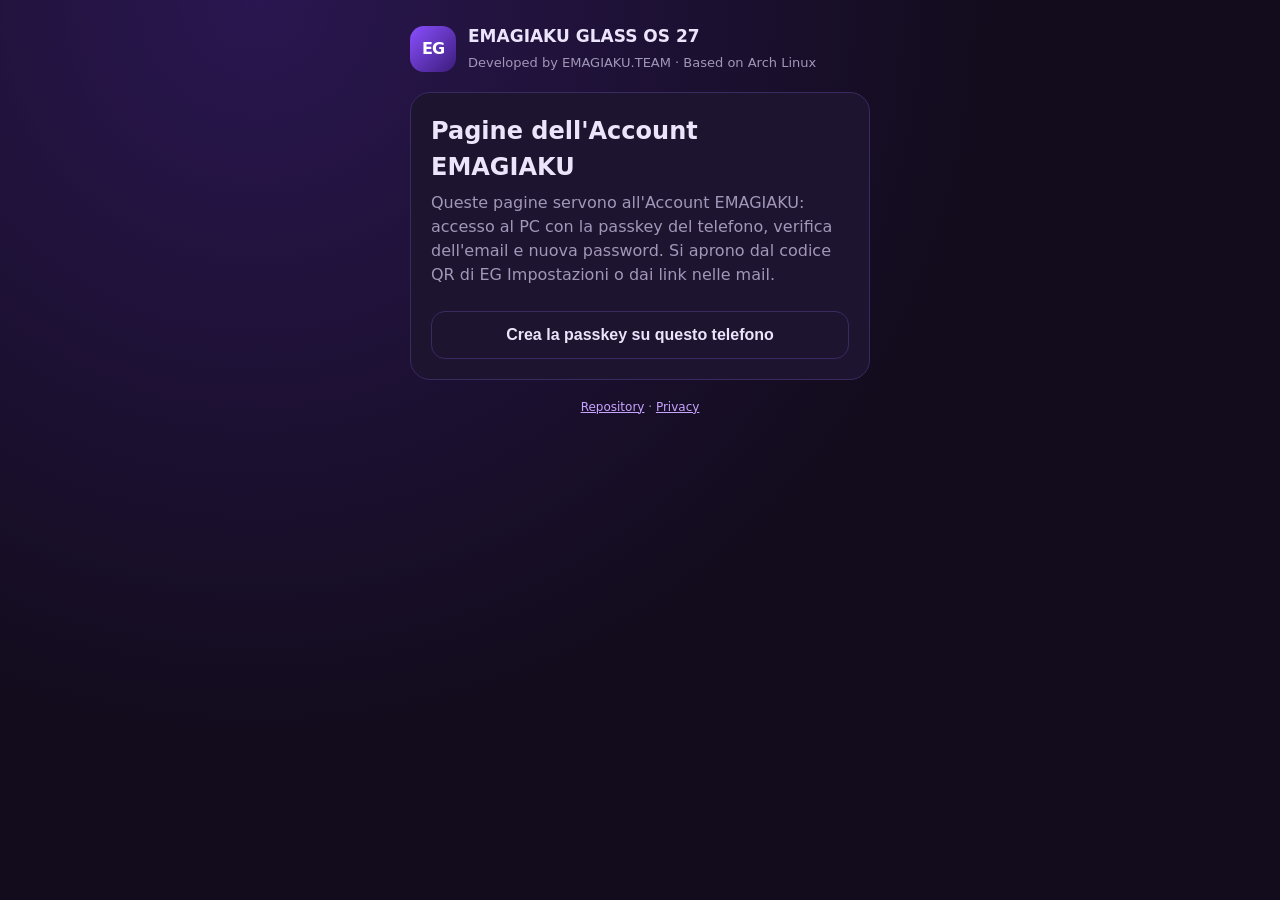
<file: docs/index.html>
<!doctype html>
<html lang="it">
<head>
<meta charset="utf-8">
<meta name="viewport" content="width=device-width, initial-scale=1">
<title>EMAGIAKU GLASS OS</title>
<link rel="stylesheet" href="eg.css">
</head>
<body>
<main>
  <div class="brand"><div class="logo">EG</div><div><b>EMAGIAKU GLASS OS 27</b><span>Developed by EMAGIAKU.TEAM · Based on Arch Linux</span></div></div>
  <section class="card">
    <h1>Pagine dell'Account EMAGIAKU</h1>
    <p>Queste pagine servono all'Account EMAGIAKU: accesso al PC con la passkey del telefono, verifica
       dell'email e nuova password. Si aprono dal codice QR di EG Impostazioni o dai link nelle mail.</p>
    <button class="alt" onclick="location.href='accedi.html'">Crea la passkey su questo telefono</button>
  </section>
  <footer><a href="https://github.com/EMAGIAKU/EMAGIAKU-GLASSOS-27">Repository</a> ·
    <a href="https://github.com/EMAGIAKU/EMAGIAKU-GLASSOS-27/blob/main/PRIVACY.md">Privacy</a></footer>
</main>
</body>
</html>
</file>
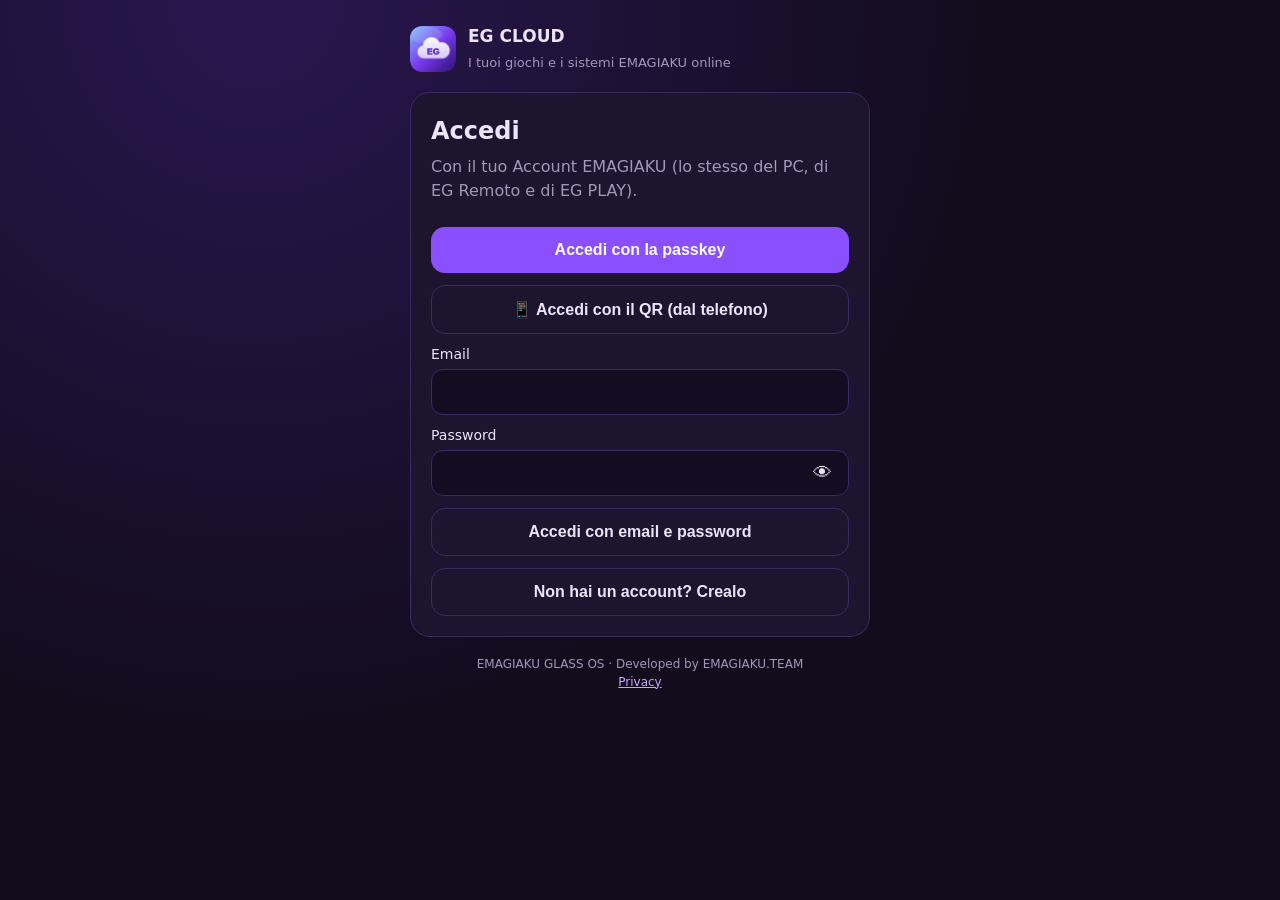
<file: docs/cloud/index.html>
<!doctype html>
<html lang="it">
<head>
<meta charset="utf-8">
<meta name="viewport" content="width=device-width, initial-scale=1, viewport-fit=cover, user-scalable=no">
<meta name="theme-color" content="#120c1c">
<meta name="apple-mobile-web-app-capable" content="yes">
<meta name="mobile-web-app-capable" content="yes">
<meta name="apple-mobile-web-app-status-bar-style" content="black-translucent">
<meta name="apple-mobile-web-app-title" content="EG CLOUD">
<meta name="description" content="EG CLOUD: i tuoi giochi e i sistemi EMAGIAKU online, su telefono, tablet e PC.">
<title>EG CLOUD</title>
<link rel="manifest" href="manifest.webmanifest">
<link rel="icon" href="icon-192.png">
<link rel="apple-touch-icon" href="apple-touch-icon.png">
<link rel="stylesheet" href="../eg.css">
<link rel="stylesheet" href="../phone/phone.css">
<link rel="stylesheet" href="cloud.css"></head>
<body data-app="cloud">
<main id="ui">
  <div class="brand accesso"><img class="appicon" src="icon-192.png" alt=""><div><b>EG CLOUD</b><span>I tuoi giochi e i sistemi EMAGIAKU online</span></div></div>
  <div id="msg" class="msg" hidden></div>

  <section id="login" class="card" hidden>
    <h1>Accedi</h1>
    <p>Con il tuo Account EMAGIAKU (lo stesso del PC, di EG Remoto e di EG PLAY).</p>
    <button id="b_passkey">Accedi con la passkey</button>
    <label for="email">Email</label>
    <input id="email" type="email" autocomplete="username" inputmode="email">
    <label for="pw">Password</label>
    <input id="pw" type="password" autocomplete="current-password">
    <button id="b_login" class="alt">Accedi con email e password</button>
    <button id="b_go_signup" class="alt">Non hai un account? Crealo</button>
  </section>

  <section id="signup" class="card" hidden>
    <h1>Crea l'Account EMAGIAKU</h1>
    <label for="s_name">Nome (facoltativo)</label>
    <input id="s_name" autocomplete="name" maxlength="128">
    <label for="s_email">Email</label>
    <input id="s_email" type="email" autocomplete="username" inputmode="email">
    <label for="s_pw">Password</label>
    <input id="s_pw" type="password" autocomplete="new-password">
    <label for="s_pw2">Ripeti la password</label>
    <input id="s_pw2" type="password" autocomplete="new-password">
    <p class="small">Almeno 8 caratteri, con lettere e numeri.</p>
    <button id="b_signup">Crea account</button>
    <button id="b_go_login" class="alt">Ho gia' un account</button>
  </section>

  <section id="verify" class="card" hidden>
    <h1>Conferma la tua email</h1>
    <p id="v_text">Ti abbiamo mandato un codice di 6 cifre.</p>
    <input id="v_code" inputmode="numeric" autocomplete="one-time-code" maxlength="6">
    <button id="b_verify">Conferma</button>
    <button id="b_verify_again" class="alt">Mandami un altro codice</button>
  </section>

  <section id="mfa" class="card" hidden>
    <h1>Verifica in due passaggi</h1>
    <p>Scrivi il codice dell'app di autenticazione (o un codice di recupero).</p>
    <input id="code" inputmode="numeric" autocomplete="one-time-code">
    <button id="b_mfa">Conferma</button>
    <button id="b_mfa_out" class="alt">Annulla</button>
  </section>

  <!-- ========== interfaccia EG CLOUD (dopo l'accesso) ========== -->
  <section id="home" hidden>
    <header class="cl-top">
      <div class="cl-pill" title="EG CLOUD"><span class="cl-eg">EG</span><span class="cl-tag">CLOUD</span></div>
      <nav class="cl-nav cl-nav-top" aria-label="Sezioni">
        <button data-tab="home" class="sel" aria-label="Home"><svg viewBox="0 0 24 24"><path d="M3 11 12 3l9 8v9a1 1 0 0 1-1 1h-5v-6H9v6H4a1 1 0 0 1-1-1z"/></svg></button>
        <button data-tab="lib" aria-label="Libreria"><svg viewBox="0 0 24 24"><path d="M4 4h3v16H4zM9.5 4h3v16h-3zM15 5.2l2.9-.8 3.6 15.4-2.9.8z"/></svg></button>
        <button data-tab="cerca" aria-label="Cerca"><svg viewBox="0 0 24 24"><path d="M10.5 3a7.5 7.5 0 0 1 5.9 12.1l4.8 4.8-1.4 1.4-4.8-4.8A7.5 7.5 0 1 1 10.5 3zm0 2a5.5 5.5 0 1 0 0 11 5.5 5.5 0 0 0 0-11z"/></svg></button>
      </nav>
      <div class="cl-destra">
        <button id="b_sistemi" class="cl-ico" aria-label="Sistemi online"><svg viewBox="0 0 24 24"><path d="M3 4h18a1 1 0 0 1 1 1v11a1 1 0 0 1-1 1h-7v2h3v2H7v-2h3v-2H3a1 1 0 0 1-1-1V5a1 1 0 0 1 1-1zm1 2v9h16V6z"/></svg><i id="sist_dot"></i></button>
        <button id="b_profilo" class="cl-avatar" aria-label="Profilo">EG</button>
      </div>
    </header>

    <div id="t_home" class="cl-tab">
      <div class="cl-hero"><h1 id="ciao">Ciao!</h1><p id="ciao_sub">I tuoi giochi e i sistemi EMAGIAKU online.</p></div>
      <h2 class="cl-riga">Riprendi a giocare</h2>
      <div id="recenti" class="cl-scorri"></div>
      <h2 class="cl-riga">Sistemi online</h2>
      <div class="cl-sistemi">
        <button class="cl-sis" data-os="glass"><b>EMAGIAKU GLASS OS</b><span>Il desktop EMAGIAKU, ovunque</span></button>
        <button class="cl-sis play" data-os="play"><b>🎮 EG PLAY OS</b><span>La console EMAGIAKU, col controller</span></button>
      </div>
      <h2 class="cl-riga">Account di gioco</h2>
      <div id="negozi" class="cl-chips"></div>
    </div>

    <div id="t_lib" class="cl-tab" hidden>
      <div class="cl-seg"><button data-l="recenti" class="sel">Usati di recente</button><button data-l="tutti">I miei giochi</button></div>
      <div id="lib_filtri" class="cl-chips" hidden></div>
      <div class="cl-barra"><select id="ordine" aria-label="Ordine"><option value="alfa">Ordine alfabetico</option>
        <option value="recenti">Ultima partita</option><option value="negozio">Negozio</option></select><span id="lib_n"></span></div>
      <div id="lib"></div>
    </div>

    <div id="t_cerca" class="cl-tab" hidden>
      <input id="q" type="search" placeholder="Cerca nei tuoi giochi" autocomplete="off" aria-label="Cerca">
      <div id="cerca_ris" class="cl-griglia"></div>
    </div>

    <nav class="cl-nav cl-nav-bassa" aria-label="Sezioni">
      <button data-tab="home" class="sel" aria-label="Home"><svg viewBox="0 0 24 24"><path d="M3 11 12 3l9 8v9a1 1 0 0 1-1 1h-5v-6H9v6H4a1 1 0 0 1-1-1z"/></svg></button>
      <button data-tab="lib" aria-label="Libreria"><svg viewBox="0 0 24 24"><path d="M4 4h3v16H4zM9.5 4h3v16h-3zM15 5.2l2.9-.8 3.6 15.4-2.9.8z"/></svg></button>
      <button data-tab="cerca" aria-label="Cerca"><svg viewBox="0 0 24 24"><path d="M10.5 3a7.5 7.5 0 0 1 5.9 12.1l4.8 4.8-1.4 1.4-4.8-4.8A7.5 7.5 0 1 1 10.5 3zm0 2a5.5 5.5 0 1 0 0 11 5.5 5.5 0 0 0 0-11z"/></svg></button>
    </nav>

    <!-- pannello laterale: profilo e sistemi online -->
    <div id="velo" hidden></div>
    <aside id="pannello" hidden>
      <button id="p_chiudi" class="cl-ico" aria-label="Chiudi">‹</button>
      <div class="cl-prof"><div id="p_avatar" class="cl-avatar grande">EG</div>
        <div><b id="p_nome"></b><span id="p_badge" class="cl-badge" hidden></span></div></div>
      <h3>Sistema online</h3>
      <div id="scegli" class="scegli"><button data-os="glass" class="alt">EMAGIAKU GLASS OS</button><button data-os="play" class="alt">🎮 EG PLAY OS</button></div>
      <div class="status"><div id="dot" class="dot"></div><div><b id="st_title">Controllo...</b><span id="st_text"></span></div></div>
      <div id="ore" class="ore" hidden><div class="ore-t"><b></b> <span></span></div><div class="ore-bar"><i></i></div></div>
      <button id="b_open">Apri EMAGIAKU GLASS OS</button>
      <button id="b_on" class="alt" hidden>Accendi (si apre GitHub)</button>
      <a class="cl-link" href="../play/">Collega account di gioco e piani EG PLAY CLOUD <span>›</span></a>
      <p class="small" id="who"></p>
      <button id="b_out" class="alt">Esci dall'account</button>
    </aside>

    <!-- scheda di un gioco -->
    <div id="gioco" class="cl-gioco" hidden>
      <div class="cl-gioco-box">
        <button id="g_chiudi" class="cl-ico" aria-label="Chiudi">✕</button>
        <div id="g_cop" class="cl-cop grande"></div>
        <div class="cl-gioco-testo"><b id="g_nome"></b><span id="g_info"></span>
          <p class="small" id="g_nota"></p>
          <button id="g_play">Apri EG PLAY OS online</button></div>
      </div>
    </div>
  </section>

  <section id="install" class="card" hidden>
    <h2>Installa EG CLOUD</h2>
    <p id="install_text" class="small"></p>
    <button id="b_install" hidden>Installa</button>
  </section>
  <footer>EMAGIAKU GLASS OS · Developed by EMAGIAKU.TEAM<br>
    <a href="https://github.com/EMAGIAKU/EMAGIAKU-GLASSOS-27/blob/main/PRIVACY.md">Privacy</a></footer>
</main>

<!-- il sistema a tutto schermo -->
<div id="os" hidden>
  <div id="screen"></div>
  <div id="status"></div>
  <div id="turn" hidden>Gira il telefono per vederlo piu' grande <button id="b_turn_ok">Ok</button></div>
  <input id="kbd" autocomplete="off" autocorrect="off" autocapitalize="off" spellcheck="false" aria-label="Tastiera">
  <button id="bubble" aria-label="Menu EG CLOUD">EG</button>
  <div id="menu" hidden>
    <button data-act="kbd">⌨ Tastiera</button>
    <button data-act="start">EG Menu Start</button>
    <button data-act="play" id="m_play" hidden>🎮 Apri EG PLAY</button>
    <button data-act="esc">Esc</button>
    <button data-act="enter">Invio</button>
    <button data-act="full">⛶ Schermo intero</button>
    <button data-act="again">↻ Ricollega</button>
    <button data-act="quit" class="quit">✕ Esci</button>
  </div>
</div>
<script src="../eg.js"></script><script src="cloud-ui.js"></script><script src="../phone/phone.js"></script>
<script type="module" src="../remoto/cloud.js"></script>
</body>
</html>
</file>
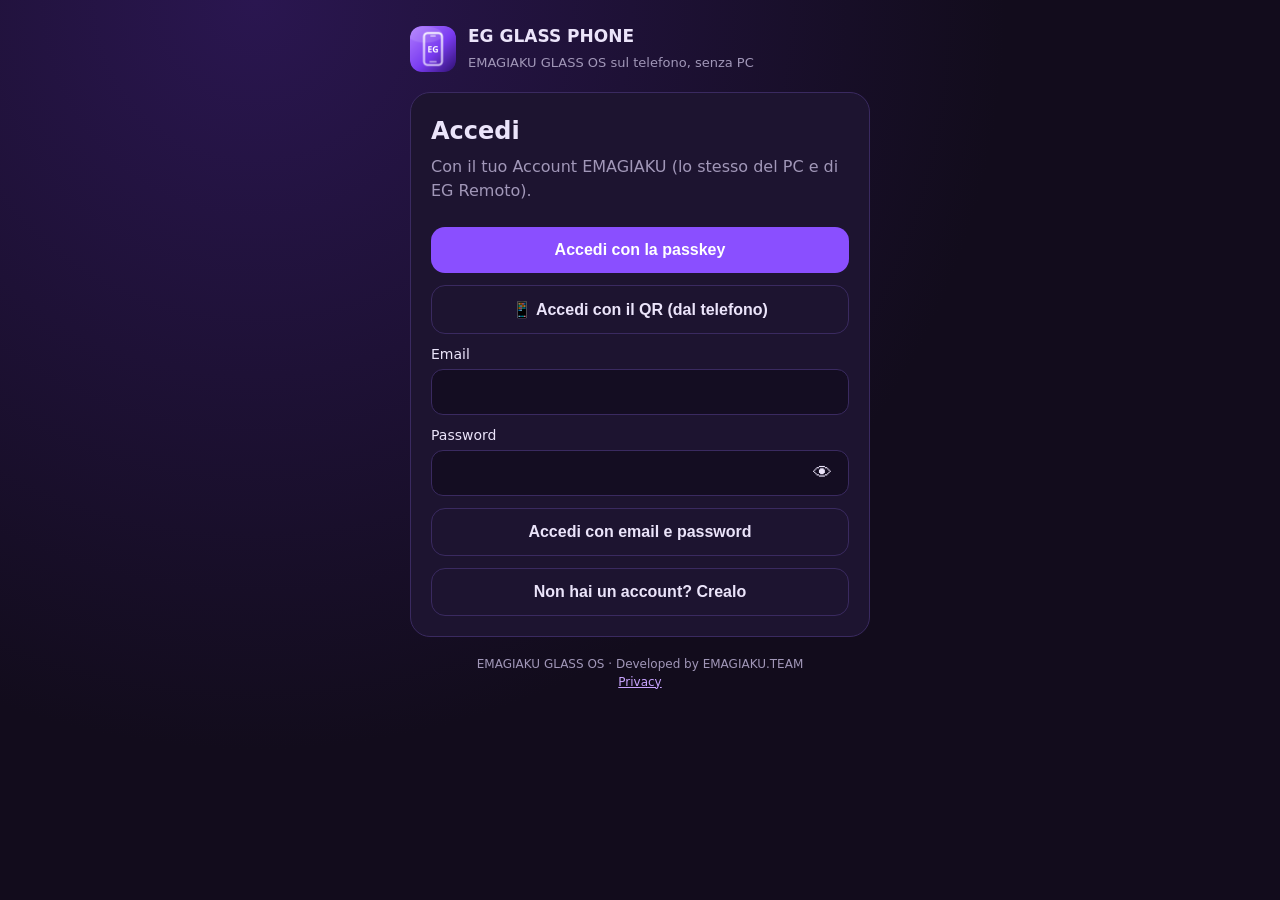
<file: docs/phone/index.html>
<!doctype html>
<html lang="it">
<head>
<meta charset="utf-8">
<meta name="viewport" content="width=device-width, initial-scale=1, viewport-fit=cover, user-scalable=no">
<meta name="theme-color" content="#120c1c">
<meta name="apple-mobile-web-app-capable" content="yes">
<meta name="mobile-web-app-capable" content="yes">
<meta name="apple-mobile-web-app-status-bar-style" content="black-translucent">
<meta name="apple-mobile-web-app-title" content="EG GLASS PHONE">
<meta name="description" content="EMAGIAKU GLASS OS sul telefono, a tutto schermo, senza PC.">
<title>EG GLASS PHONE</title>
<link rel="manifest" href="manifest.webmanifest">
<link rel="icon" href="icon-192.png">
<link rel="apple-touch-icon" href="apple-touch-icon.png">
<link rel="stylesheet" href="../eg.css">
<link rel="stylesheet" href="phone.css"></head>
<body>
<main id="ui">
  <div class="brand"><img class="appicon" src="icon-192.png" alt=""><div><b>EG GLASS PHONE</b><span>EMAGIAKU GLASS OS sul telefono, senza PC</span></div></div>
  <div id="msg" class="msg" hidden></div>

  <section id="login" class="card" hidden>
    <h1>Accedi</h1>
    <p>Con il tuo Account EMAGIAKU (lo stesso del PC e di EG Remoto).</p>
    <button id="b_passkey">Accedi con la passkey</button>
    <label for="email">Email</label>
    <input id="email" type="email" autocomplete="username" inputmode="email">
    <label for="pw">Password</label>
    <input id="pw" type="password" autocomplete="current-password">
    <button id="b_login" class="alt">Accedi con email e password</button>
    <button id="b_go_signup" class="alt">Non hai un account? Crealo</button>
  </section>

  <section id="signup" class="card" hidden>
    <h1>Crea l'Account EMAGIAKU</h1>
    <label for="s_name">Nome (facoltativo)</label>
    <input id="s_name" autocomplete="name" maxlength="128">
    <label for="s_email">Email</label>
    <input id="s_email" type="email" autocomplete="username" inputmode="email">
    <label for="s_pw">Password</label>
    <input id="s_pw" type="password" autocomplete="new-password">
    <label for="s_pw2">Ripeti la password</label>
    <input id="s_pw2" type="password" autocomplete="new-password">
    <p class="small">Almeno 8 caratteri, con lettere e numeri.</p>
    <button id="b_signup">Crea account</button>
    <button id="b_go_login" class="alt">Ho gia' un account</button>
  </section>

  <section id="verify" class="card" hidden>
    <h1>Conferma la tua email</h1>
    <p id="v_text">Ti abbiamo mandato un codice di 6 cifre.</p>
    <input id="v_code" inputmode="numeric" autocomplete="one-time-code" maxlength="6">
    <button id="b_verify">Conferma</button>
    <button id="b_verify_again" class="alt">Mandami un altro codice</button>
  </section>

  <section id="mfa" class="card" hidden>
    <h1>Verifica in due passaggi</h1>
    <p>Scrivi il codice dell'app di autenticazione (o un codice di recupero).</p>
    <input id="code" inputmode="numeric" autocomplete="one-time-code">
    <button id="b_mfa">Conferma</button>
    <button id="b_mfa_out" class="alt">Annulla</button>
  </section>

  <section id="home" class="card" hidden>
    <div class="status"><div id="dot" class="dot"></div><div><b id="st_title">Controllo...</b><span id="st_text"></span></div></div>
    <div id="ore" class="ore" hidden><div class="ore-t"><b></b> <span></span></div><div class="ore-bar"><i></i></div></div>
    <button id="b_open">Apri EMAGIAKU GLASS OS</button>
    <button id="b_on" class="alt" hidden>Accendi (si apre GitHub)</button>
    <p class="small" id="who"></p>
    <button id="b_out" class="alt">Esci dall'account</button>
  </section>

  <section id="install" class="card" hidden>
    <h2>Installa EG GLASS PHONE</h2>
    <p id="install_text" class="small"></p>
    <button id="b_install" hidden>Installa</button>
  </section>
  <footer>EMAGIAKU GLASS OS · Developed by EMAGIAKU.TEAM<br>
    <a href="https://github.com/EMAGIAKU/EMAGIAKU-GLASSOS-27/blob/main/PRIVACY.md">Privacy</a></footer>
</main>

<!-- il sistema a tutto schermo -->
<div id="os" hidden>
  <div id="screen"></div>
  <div id="status"></div>
  <div id="turn" hidden>Gira il telefono per vederlo piu' grande <button id="b_turn_ok">Ok</button></div>
  <input id="kbd" autocomplete="off" autocorrect="off" autocapitalize="off" spellcheck="false" aria-label="Tastiera">
  <button id="bubble" aria-label="Menu EG GLASS PHONE">EG</button>
  <div id="menu" hidden>
    <button data-act="kbd">⌨ Tastiera</button>
    <button data-act="start">EG Menu Start</button>
    <button data-act="play" id="m_play" hidden>🎮 Apri EG PLAY</button>
    <button data-act="esc">Esc</button>
    <button data-act="enter">Invio</button>
    <button data-act="full">⛶ Schermo intero</button>
    <button data-act="again">↻ Ricollega</button>
    <button data-act="quit" class="quit">✕ Esci</button>
  </div>
</div>
<script src="../eg.js"></script><script src="phone.js"></script>
<script type="module" src="../remoto/cloud.js"></script>
</body>
</html>
</file>
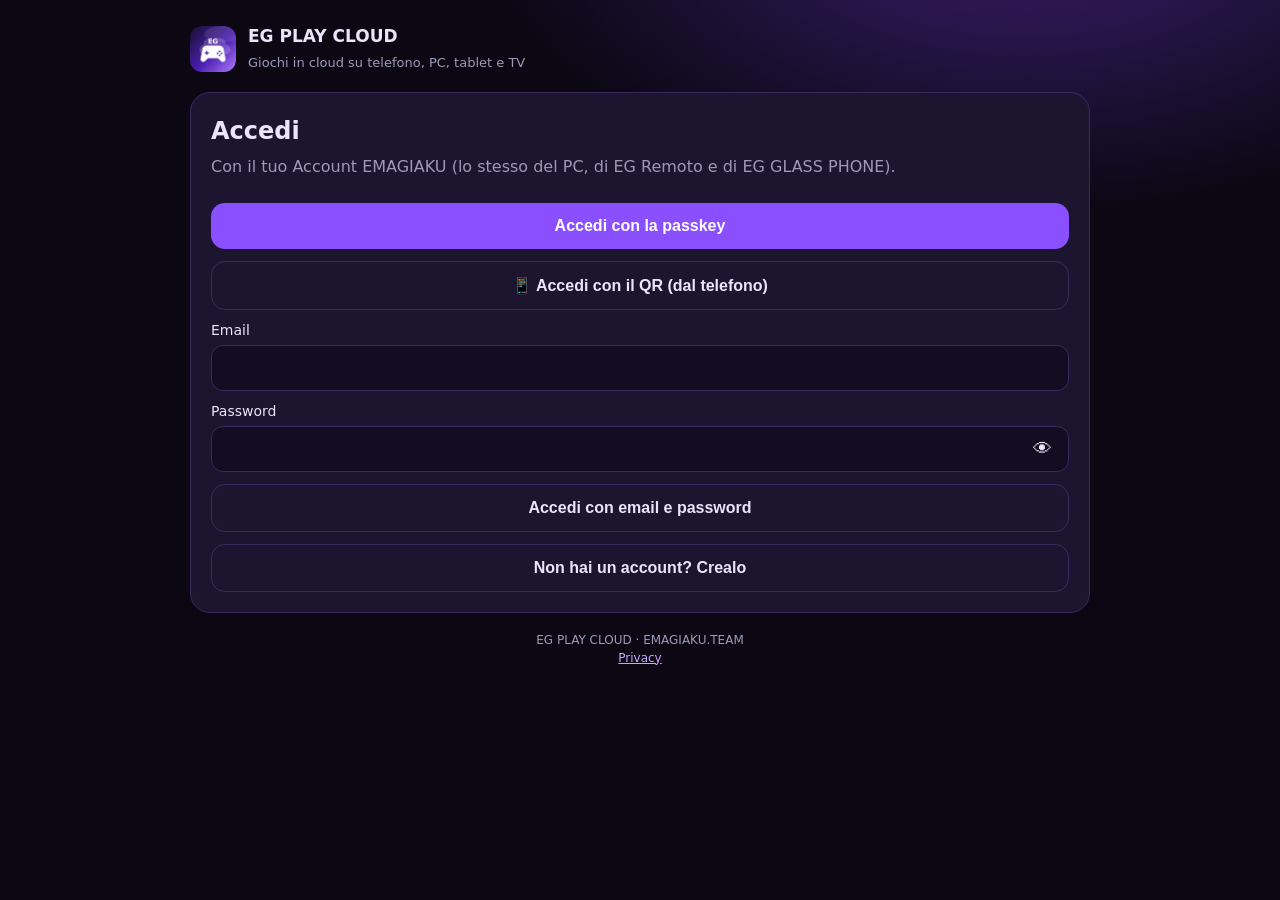
<file: docs/play/index.html>
<!doctype html>
<html lang="it">
<head>
<meta charset="utf-8">
<meta name="viewport" content="width=device-width, initial-scale=1, viewport-fit=cover">
<meta name="theme-color" content="#0b0814">
<meta name="apple-mobile-web-app-capable" content="yes">
<meta name="mobile-web-app-capable" content="yes">
<meta name="apple-mobile-web-app-status-bar-style" content="black-translucent">
<meta name="apple-mobile-web-app-title" content="EG PLAY CLOUD">
<meta name="description" content="EG PLAY CLOUD: giochi in cloud su telefono, PC, tablet e TV, con l'Account EMAGIAKU.">
<title>EG PLAY CLOUD</title>
<link rel="manifest" href="manifest.webmanifest">
<link rel="icon" href="icon-192.png">
<link rel="apple-touch-icon" href="apple-touch-icon.png">
<link rel="stylesheet" href="../eg.css">
<link rel="stylesheet" href="play.css">
</head>
<body>
<main id="ui">
  <div class="brand"><img class="appicon" src="icon-192.png" alt=""><div><b>EG PLAY CLOUD</b><span>Giochi in cloud su telefono, PC, tablet e TV</span></div></div>
  <div id="msg" class="msg" hidden></div>

  <section id="login" class="card" hidden>
    <h1>Accedi</h1>
    <p>Con il tuo Account EMAGIAKU (lo stesso del PC, di EG Remoto e di EG GLASS PHONE).</p>
    <button id="b_passkey">Accedi con la passkey</button>
    <label for="email">Email</label>
    <input id="email" type="email" autocomplete="username" inputmode="email">
    <label for="pw">Password</label>
    <input id="pw" type="password" autocomplete="current-password">
    <button id="b_login" class="alt">Accedi con email e password</button>
    <button id="b_go_signup" class="alt">Non hai un account? Crealo</button>
  </section>

  <section id="signup" class="card" hidden>
    <h1>Crea l'Account EMAGIAKU</h1>
    <label for="s_name">Nome (facoltativo)</label>
    <input id="s_name" autocomplete="name" maxlength="128">
    <label for="s_email">Email</label>
    <input id="s_email" type="email" autocomplete="username" inputmode="email">
    <label for="s_pw">Password</label>
    <input id="s_pw" type="password" autocomplete="new-password">
    <label for="s_pw2">Ripeti la password</label>
    <input id="s_pw2" type="password" autocomplete="new-password">
    <p class="small">Almeno 8 caratteri, con lettere e numeri.</p>
    <button id="b_signup">Crea account</button>
    <button id="b_go_login" class="alt">Ho gia' un account</button>
  </section>

  <section id="verify" class="card" hidden>
    <h1>Conferma la tua email</h1>
    <p id="v_text">Ti abbiamo mandato un codice di 6 cifre.</p>
    <input id="v_code" inputmode="numeric" autocomplete="one-time-code" maxlength="6">
    <button id="b_verify">Conferma</button>
    <button id="b_verify_again" class="alt">Mandami un altro codice</button>
  </section>

  <section id="mfa" class="card" hidden>
    <h1>Verifica in due passaggi</h1>
    <p>Scrivi il codice dell'app di autenticazione (o un codice di recupero).</p>
    <input id="code" inputmode="numeric" autocomplete="one-time-code">
    <button id="b_mfa">Conferma</button>
    <button id="b_mfa_out" class="alt">Annulla</button>
  </section>

  <section id="home" hidden>
    <div class="card apertura">
      <span class="p-stato presto">In arrivo</span>
      <h1>Servizi in arrivo</h1>
      <p>Con EG PLAY CLOUD giochi senza scaricare niente, anche senza un PC potente. Nessun piano è ancora attivo:
        scegli quello che vuoi e mettiti in lista d'attesa. <b>Non paghi niente adesso</b>: ti avvisiamo noi quando apre.</p>
    </div>

    <div class="card">
      <h2>I tuoi account di gioco</h2>
      <p class="small">Collegali una volta sola: restano nel tuo Account EMAGIAKU. Su EG PLAY OS e su ogni PC dove entri con
        l'Account EMAGIAKU li trovi già, con i programmi giusti pronti da aprire. EMAGIAKU non vede e non salva le tue password.</p>
      <div id="account_giochi"></div>
    </div>

    <div id="offerta" class="card offerta" hidden>
      <h2>Hai EG GLASS OS PRO</h2>
      <p>Hai <b>2 mesi di EG PLAY CLOUD PRO inclusi</b>. In quei 2 mesi puoi passare a <b>ULTRA a 2,50 € al mese</b> invece di 9,99 €.
        Finiti i 2 mesi: ULTRA a 9,99 € al mese, oppure torni a FREE finché non ti abboni a un piano.</p>
      <p class="small">Partono all'apertura dei server EG PLAY.</p>
    </div>

    <div id="piani" class="piani"></div>
    <p class="small nota-catalogo">Nel PC cloud entri con i tuoi account e giochi i giochi che possiedi o il tuo abbonamento (es. EA Play). EMAGIAKU non vede le tue password.</p>

    <div class="card">
      <h2>EG PLAY OS online</h2>
      <p class="small">L'interfaccia di <b>EG PLAY OS</b> sul telefono, a tutto schermo, senza console e senza PC: Media,
        Libreria, EG Store, EG Hub e i tuoi account di gioco. Usa il sistema online EMAGIAKU con il tuo Account.</p>
      <a class="bottone" href="../phone/?os=play">Apri EG PLAY OS</a>
    </div>

    <div class="card">
      <h2>Vuoi giocare già adesso?</h2>
      <p class="small">Con <b>EG Remoto</b> giochi dal telefono con i giochi del tuo PC EMAGIAKU di casa (pulsante 🎮 Gioca),
        col controller o con i comandi sullo schermo. È gratis e senza limiti di tempo.</p>
      <a class="bottone" href="../remoto/">Apri EG Remoto</a>
    </div>

    <div class="card">
      <p class="small" id="who"></p>
      <button id="b_out" class="alt">Esci dall'account</button>
    </div>
  </section>

  <section id="install" class="card" hidden>
    <h2>Installa EG PLAY CLOUD</h2>
    <p id="install_text" class="small"></p>
    <button id="b_install" hidden>Installa</button>
  </section>
  <footer>EG PLAY CLOUD · EMAGIAKU.TEAM<br>
    <a href="https://github.com/EMAGIAKU/EMAGIAKU-GLASSOS-27/blob/main/PRIVACY.md">Privacy</a></footer>
</main>
<script src="../eg.js"></script>
<script src="play.js"></script>
</body>
</html>
</file>
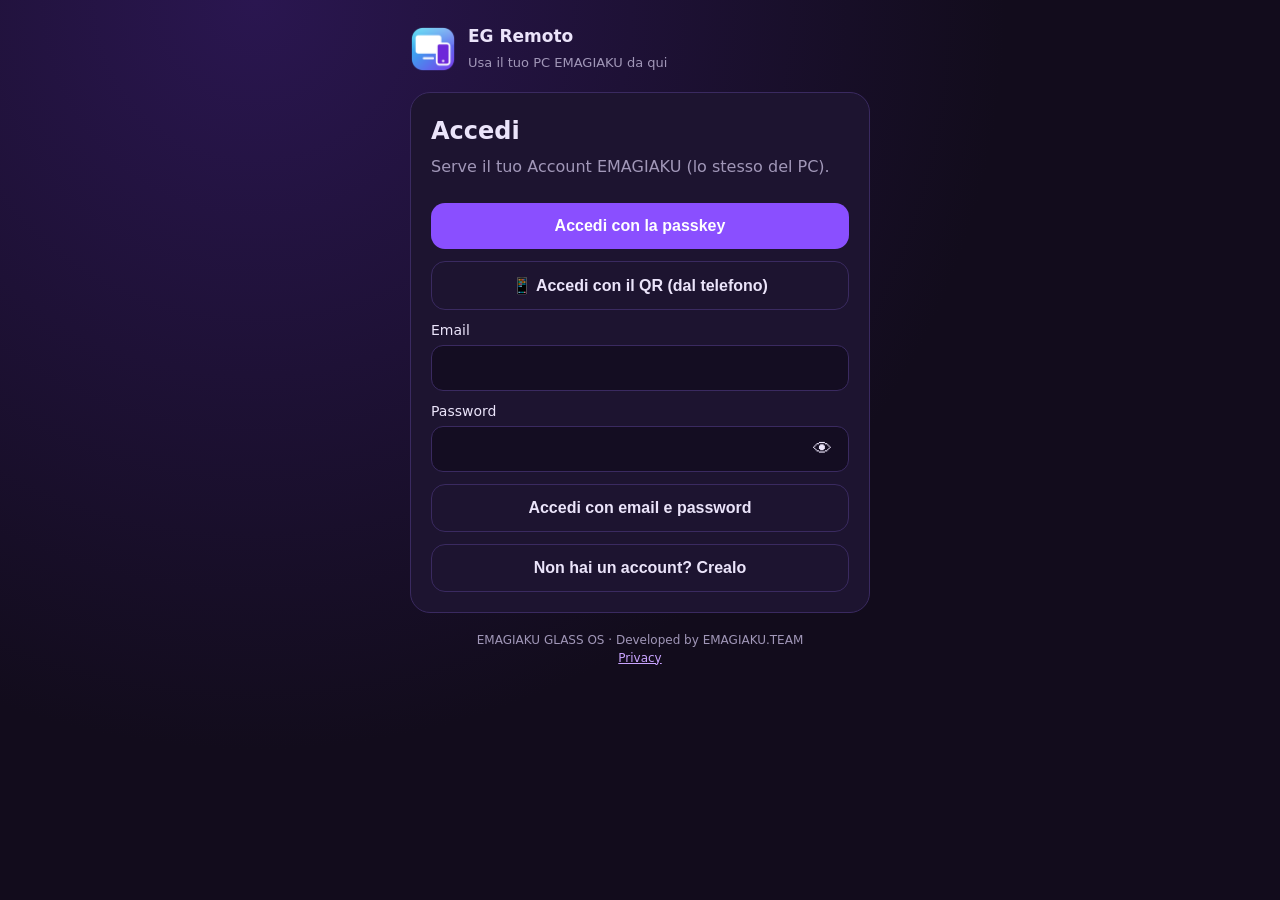
<file: docs/remoto/index.html>
<!doctype html>
<html lang="it">
<head>
<meta charset="utf-8">
<meta name="viewport" content="width=device-width, initial-scale=1, viewport-fit=cover, user-scalable=no">
<meta name="theme-color" content="#120c1c">
<meta name="apple-mobile-web-app-capable" content="yes">
<meta name="apple-mobile-web-app-status-bar-style" content="black-translucent">
<meta name="apple-mobile-web-app-title" content="EG Remoto">
<meta name="robots" content="noindex">
<title>EG Remoto</title>
<link rel="manifest" href="manifest.webmanifest">
<link rel="icon" href="icon-192.png">
<link rel="apple-touch-icon" href="icon-192.png">
<link rel="stylesheet" href="../eg.css">
<link rel="stylesheet" href="remoto.css">
<link rel="stylesheet" href="egplay.css">
</head>
<body>
<main id="ui">
  <div class="brand"><img class="appicon" src="icon-192.png" alt=""><div><b>EG Remoto</b><span>Usa il tuo PC EMAGIAKU da qui</span></div></div>
  <div id="msg" class="msg" hidden></div>

  <!-- accesso -->
  <section id="login" class="card" hidden>
    <h1>Accedi</h1>
    <p>Serve il tuo Account EMAGIAKU (lo stesso del PC).</p>
    <button id="b_passkey">Accedi con la passkey</button>
    <label for="email">Email</label>
    <input id="email" type="email" autocomplete="username" inputmode="email">
    <label for="pw">Password</label>
    <input id="pw" type="password" autocomplete="current-password">
    <button id="b_login" class="alt">Accedi con email e password</button>
    <button id="b_go_signup" class="alt">Non hai un account? Crealo</button>
  </section>

  <section id="signup" class="card" hidden>
    <h1>Crea l'Account EMAGIAKU</h1>
    <p>Lo stesso account funziona sul PC (EG Impostazioni &gt; Account) e qui.</p>
    <label for="s_name">Nome (facoltativo)</label>
    <input id="s_name" autocomplete="name" maxlength="128">
    <label for="s_email">Email</label>
    <input id="s_email" type="email" autocomplete="username" inputmode="email">
    <label for="s_pw">Password</label>
    <input id="s_pw" type="password" autocomplete="new-password">
    <label for="s_pw2">Ripeti la password</label>
    <input id="s_pw2" type="password" autocomplete="new-password">
    <p class="small">Almeno 8 caratteri, con lettere e numeri. Non usare una password che usi altrove.</p>
    <button id="b_signup">Crea account</button>
    <button id="b_go_login" class="alt">Ho gia' un account</button>
  </section>

  <section id="verify" class="card" hidden>
    <h1>Conferma la tua email</h1>
    <p id="v_text">Ti abbiamo mandato un codice di 6 cifre.</p>
    <input id="v_code" inputmode="numeric" autocomplete="one-time-code" maxlength="6">
    <button id="b_verify">Conferma</button>
    <button id="b_verify_again" class="alt">Mandami un altro codice</button>
    <button id="b_verify_later" class="alt">Lo faccio dopo</button>
  </section>

  <section id="mfa" class="card" hidden>
    <h1>Verifica in due passaggi</h1>
    <p>Scrivi il codice dell'app di autenticazione (o un codice di recupero).</p>
    <input id="code" inputmode="numeric" autocomplete="one-time-code">
    <button id="b_mfa">Conferma</button>
    <button id="b_mfa_out" class="alt">Annulla</button>
  </section>

  <!-- i miei PC -->
  <section id="devices" class="card" hidden>
    <h1>I tuoi PC</h1>
    <p id="who" class="small"></p>
    <div id="list"></div>
    <button id="b_reload" class="alt">Aggiorna l'elenco</button>
    <button id="b_out" class="alt">Esci dall'account</button>
    <p class="small">Il PC non c'e'? Sul PC apri EG Impostazioni &gt; Accesso remoto e attiva "Permetti l'accesso remoto".</p>
  </section>

  <section id="install" class="card" hidden>
    <h2>Installa l'app</h2>
    <p id="install_text" class="small"></p>
    <button id="b_install" hidden>Installa EG Remoto</button>
  </section>
  <footer>EMAGIAKU GLASS OS · Developed by EMAGIAKU.TEAM<br>
    <a href="https://github.com/EMAGIAKU/EMAGIAKU-GLASSOS-27/blob/main/PRIVACY.md">Privacy</a></footer>
</main>

<!-- schermo del PC -->
<div id="viewer" hidden>
  <video id="video" autoplay playsinline muted></video>
  <div id="screen" hidden></div>
  <div id="status">Collegamento al PC...</div>
  <input id="kbd" autocomplete="off" autocorrect="off" autocapitalize="off" spellcheck="false" aria-label="Tastiera">
  <div id="bar">
    <button data-act="kbd" title="Tastiera">⌨</button>
    <button data-act="right" title="Prossimo tocco = tasto destro">🖱 Dx</button>
    <button data-act="esc">Esc</button>
    <button data-act="win" title="Menu Start">EG</button>
    <button data-act="full" title="Schermo intero">⛶</button>
    <button data-act="quit" class="quit" title="Scollega">✕</button>
  </div>
</div>
<script src="../eg.js"></script>
<script src="egplay.js"></script>
<script src="remoto.js"></script>
<script type="module" src="cloud.js"></script>
</body>
</html>
</file>
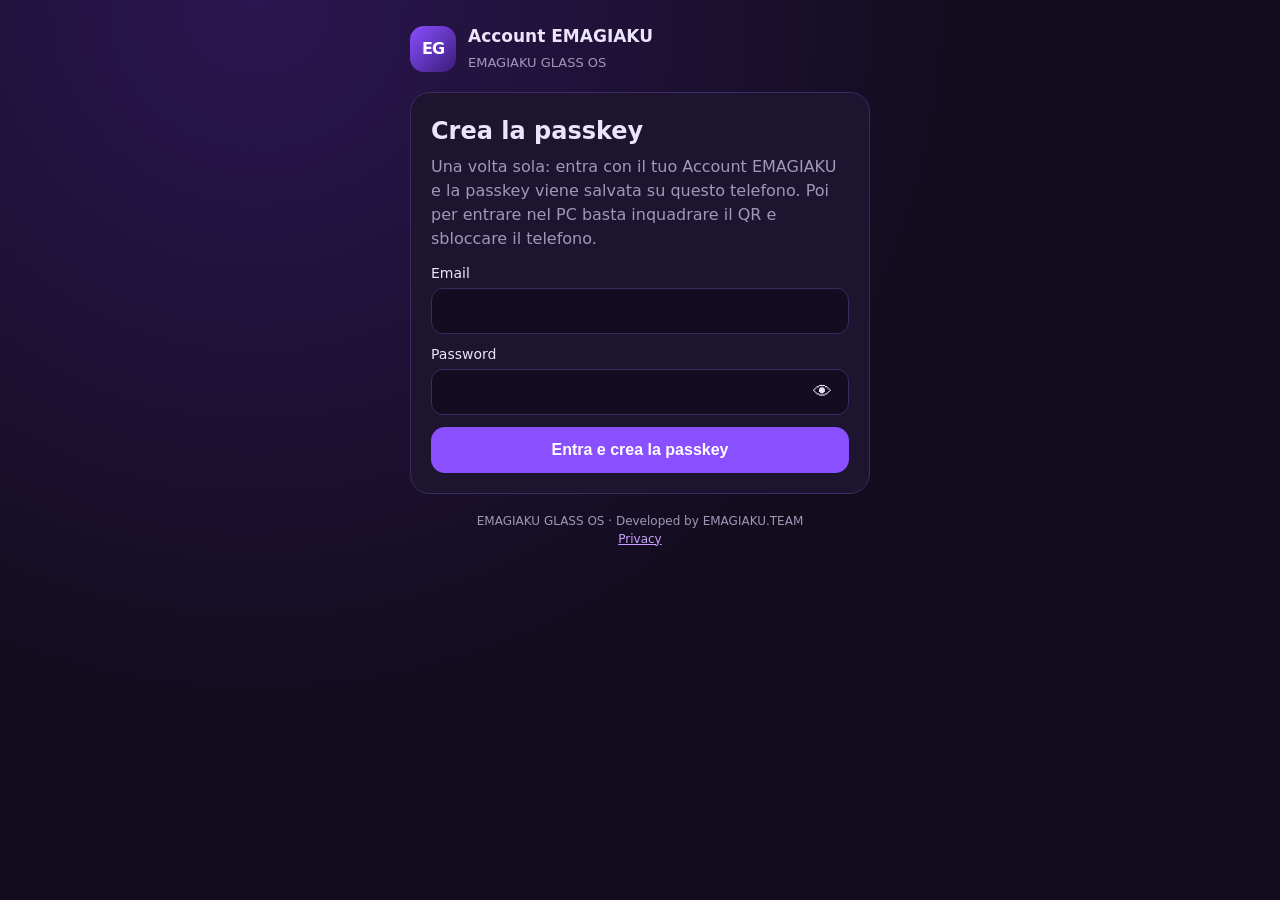
<file: docs/accedi.html>
<!doctype html>
<html lang="it">
<head>
<meta charset="utf-8">
<meta name="viewport" content="width=device-width, initial-scale=1">
<meta name="robots" content="noindex">
<title>Accedi con il telefono - EMAGIAKU</title>
<link rel="stylesheet" href="eg.css">
</head>
<body>
<main>
  <div class="brand"><div class="logo">EG</div><div><b>Account EMAGIAKU</b><span>EMAGIAKU GLASS OS</span></div></div>
  <div id="msg" class="msg" hidden></div>

  <!-- accesso al PC (aperto dal QR di EG Impostazioni) -->
  <section id="login" class="card" hidden>
    <div class="big">🔐</div>
    <h1>Accedi con il telefono</h1>
    <p>Sblocca la passkey EMAGIAKU di questo telefono (impronta, volto o PIN): il PC, la console o l'app che mostra il QR entra da solo.</p>
    <button id="b_login">Accedi con la passkey</button>
    <button id="b_first" class="alt">Prima volta? Crea la passkey</button>
  </section>

  <!-- creazione della passkey -->
  <section id="setup" class="card" hidden>
    <h1>Crea la passkey</h1>
    <p>Una volta sola: entra con il tuo Account EMAGIAKU e la passkey viene salvata su questo telefono.
       Poi per entrare nel PC basta inquadrare il QR e sbloccare il telefono.</p>
    <label for="email">Email</label>
    <input id="email" type="email" autocomplete="username" inputmode="email">
    <label for="pw">Password</label>
    <input id="pw" type="password" autocomplete="current-password">
    <div id="mfa" hidden>
      <label for="code">Codice della verifica in due passaggi (app) o codice di recupero</label>
      <input id="code" inputmode="numeric" autocomplete="one-time-code">
    </div>
    <button id="b_setup">Entra e crea la passkey</button>
    <button id="b_back" class="alt" hidden>Indietro</button>
  </section>

  <section id="done" class="card" hidden>
    <div class="big">✅</div>
    <h1 id="done_t">Fatto!</h1>
    <p id="done_p">Guarda l'altro schermo: sta entrando nel tuo account.</p>
  </section>

  <section id="nossl" class="card" hidden>
    <h1>Passkey non disponibili</h1>
    <p>Questo browser non supporta le passkey. Aggiorna il telefono o apri la pagina con Chrome o Safari.</p>
  </section>

  <footer>EMAGIAKU GLASS OS · Developed by EMAGIAKU.TEAM<br>
    <a href="https://github.com/EMAGIAKU/EMAGIAKU-GLASSOS-27/blob/main/PRIVACY.md">Privacy</a></footer>
</main>
<script src="eg.js"></script>
<script>
"use strict";
const h = EG.hash();
const ROW = (h.get("r") || "").replace(/[^a-f0-9]/g, "");
const KEY = (h.get("k") || "").replace(/[^A-Za-z0-9_-]/g, "");
const forPC = ROW.length === 32 && KEY.length >= 43;
let needMfa = false;

function view(which) {
  ["login", "setup", "done", "nossl"].forEach((s) => EG.show(s, s === which));
  EG.show("b_back", which === "setup" && forPC);
}

async function loginPC(btn) {
  EG.msg("");
  EG.busy(btn, true, "Sblocca il telefono...");
  try {
    const token = await EG.passkeyToken();
    if (forPC) {
      await EG.sendToPC(ROW, KEY, token);
      view("done");
    } else {
      // pagina aperta senza QR: la passkey funziona, ma non c'e' un PC che aspetta
      view("done");
      EG.$("done_t").textContent = "La passkey funziona!";
      EG.$("done_p").textContent = "Per entrare nel PC apri EG Impostazioni > Account > Accedi con il telefono e inquadra il QR.";
    }
  } catch (e) {
    EG.msg(EG.niceError(e), "bad");
    if (e && e.name === "NotAllowedError") EG.show("b_first", true);
  } finally {
    EG.busy(btn, false);
  }
}

async function setup(btn) {
  EG.msg("");
  const email = EG.$("email").value.trim(), pw = EG.$("pw").value;
  EG.busy(btn, true);
  try {
    if (!needMfa) {
      await EG.logoutLocal();
      try {
        await EG.call("POST", "/account/sessions/email", { email, password: pw });
        await EG.call("GET", "/account");
      } catch (e) {
        if (e.type !== "user_more_factors_required") throw e;
        needMfa = true;
        EG.show("mfa", true);
        EG.$("code").focus();
        EG.msg("Scrivi il codice dell'app di autenticazione.", "");
        return;
      }
    } else {
      const code = EG.$("code").value.replace(/\s/g, "");
      const factor = /^\d{6}$/.test(code) ? "totp" : "recoveryCode";
      const ch = await EG.call("POST", "/account/mfa/challenge", { factor });
      await EG.call("PUT", "/account/mfa/challenge", { challengeId: ch.$id, otp: code });
    }
    EG.busy(btn, true, "Conferma sul telefono...");
    await EG.createPasskey("Telefono " + new Date().toLocaleDateString("it-IT"));
    await EG.logoutLocal();         // sul telefono non resta nessuna sessione aperta
    EG.$("pw").value = "";
    if (forPC) {
      view("login");
      EG.msg("Passkey creata ✔ Ora premi \"Accedi con la passkey\".", "ok");
    } else {
      view("done");
      EG.$("done_t").textContent = "Passkey creata!";
      EG.$("done_p").textContent = "Da ora per entrare nel PC: EG Impostazioni > Account > Accedi con il telefono, inquadra il QR e sblocca il telefono.";
    }
  } catch (e) {
    EG.msg(EG.niceError(e), "bad");
  } finally {
    EG.busy(btn, false);
  }
}

EG.$("b_login").onclick = (ev) => loginPC(ev.target);
EG.$("b_first").onclick = () => { view("setup"); EG.$("email").focus(); };
EG.$("b_back").onclick = () => view("login");
EG.$("b_setup").onclick = (ev) => setup(ev.target);
EG.$("code").addEventListener("keydown", (ev) => { if (ev.key === "Enter") setup(EG.$("b_setup")); });

if (!EG.supportsPasskey()) view("nossl");
else if (forPC) view("login");
else view("setup");
</script>
</body>
</html>
</file>
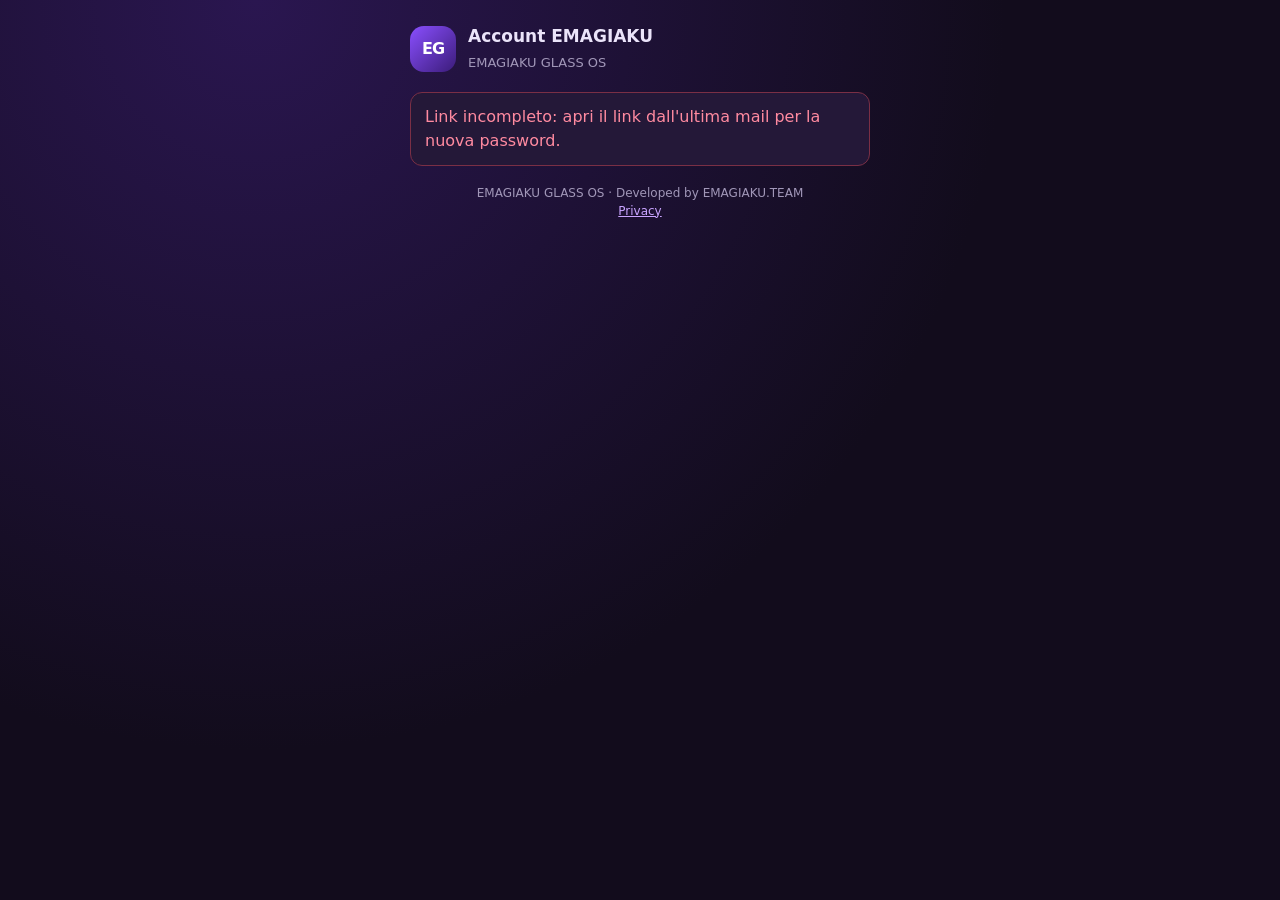
<file: docs/password.html>
<!doctype html>
<html lang="it">
<head>
<meta charset="utf-8">
<meta name="viewport" content="width=device-width, initial-scale=1">
<meta name="robots" content="noindex">
<title>Nuova password - EMAGIAKU</title>
<link rel="stylesheet" href="eg.css">
</head>
<body>
<main>
  <div class="brand"><div class="logo">EG</div><div><b>Account EMAGIAKU</b><span>EMAGIAKU GLASS OS</span></div></div>
  <div id="msg" class="msg" hidden></div>
  <section class="card" id="form">
    <h1>Scegli la nuova password</h1>
    <p>Almeno 8 caratteri, con lettere e numeri. Non usare password facili o gia' usate altrove.</p>
    <label for="pw1">Nuova password</label>
    <input id="pw1" type="password" autocomplete="new-password">
    <label for="pw2">Ripeti la nuova password</label>
    <input id="pw2" type="password" autocomplete="new-password">
    <button id="b_ok">Salva la nuova password</button>
  </section>
  <section class="card" id="done" hidden>
    <div class="big">✅</div>
    <h1>Password cambiata!</h1>
    <p>Ora accedi su EMAGIAKU GLASS OS con la nuova password. Sugli altri PC l'account si e' chiuso.</p>
  </section>
  <footer>EMAGIAKU GLASS OS · Developed by EMAGIAKU.TEAM<br>
    <a href="https://github.com/EMAGIAKU/EMAGIAKU-GLASSOS-27/blob/main/PRIVACY.md">Privacy</a></footer>
</main>
<script src="eg.js"></script>
<script>
"use strict";
const p = EG.params();
const userId = p.get("userId") || "", secret = p.get("secret") || "";
const COMMON = ["12345678", "123456789", "password", "password1", "password123", "qwerty123", "11111111",
                "abcd1234", "iloveyou", "ciao1234", "passw0rd", "1q2w3e4r", "amore123"];
if (!userId || !secret) {
  EG.show("form", false);
  EG.msg("Link incompleto: apri il link dall'ultima mail per la nuova password.", "bad");
}
EG.$("b_ok").onclick = async (ev) => {
  const a = EG.$("pw1").value, b = EG.$("pw2").value;
  if (a !== b) return EG.msg("Le due password non sono uguali.", "bad");
  if (a.length < 8 || !/[A-Za-z]/.test(a) || !/\d/.test(a)) return EG.msg("Almeno 8 caratteri, con lettere e numeri.", "bad");
  if (COMMON.includes(a.toLowerCase()) || new Set(a).size <= 3) return EG.msg("Password troppo facile: scegline un'altra.", "bad");
  EG.busy(ev.target, true);
  try {
    await EG.call("PUT", "/account/recovery", { userId, secret, password: a });
    EG.msg("");
    EG.show("form", false);
    EG.show("done", true);
    history.replaceState(null, "", location.pathname);
  } catch (e) {
    EG.msg(EG.niceError(e), "bad");
  } finally {
    EG.busy(ev.target, false);
  }
};
</script>
</body>
</html>
</file>
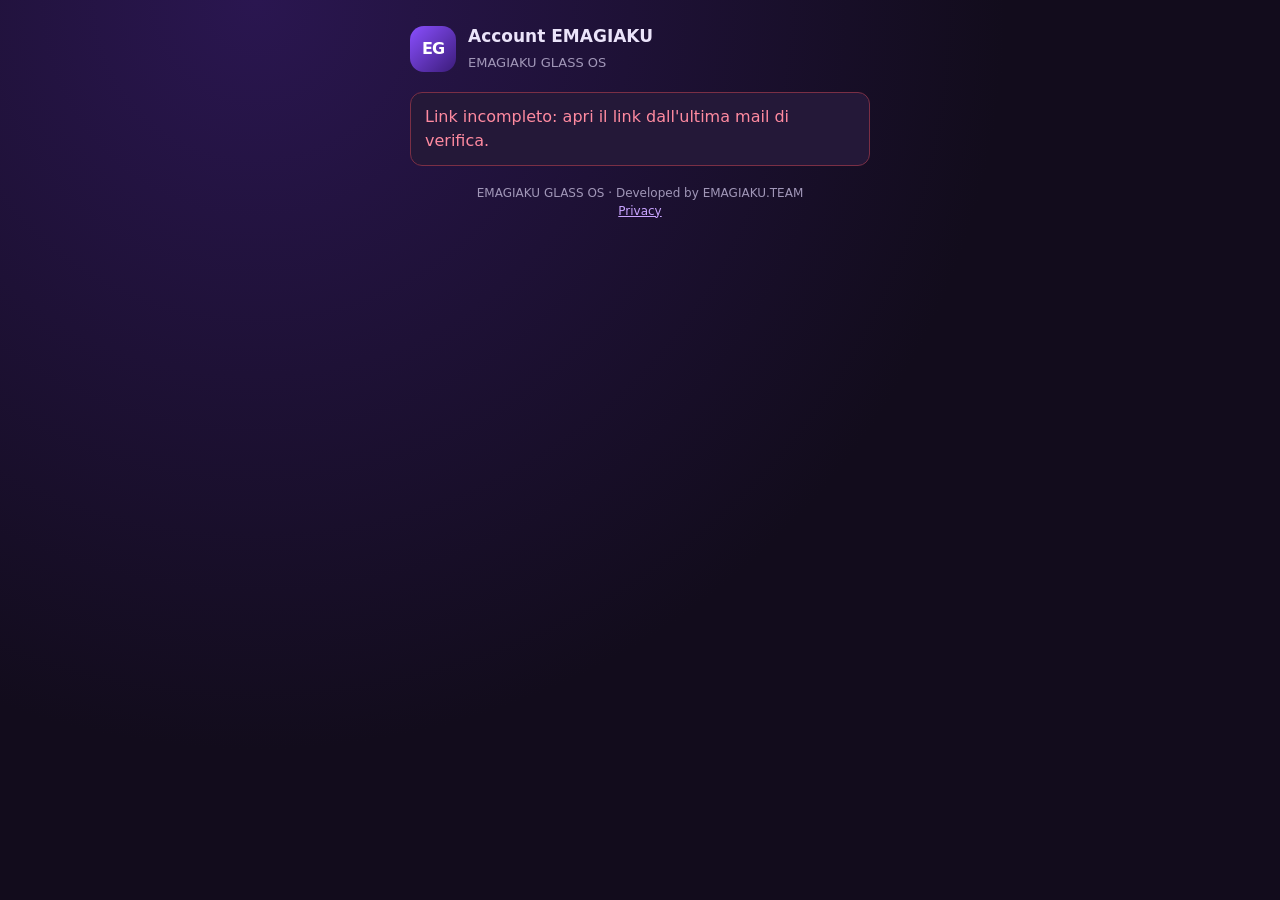
<file: docs/verifica.html>
<!doctype html>
<html lang="it">
<head>
<meta charset="utf-8">
<meta name="viewport" content="width=device-width, initial-scale=1">
<meta name="robots" content="noindex">
<title>Verifica email - EMAGIAKU</title>
<link rel="stylesheet" href="eg.css">
</head>
<body>
<main>
  <div class="brand"><div class="logo">EG</div><div><b>Account EMAGIAKU</b><span>EMAGIAKU GLASS OS</span></div></div>
  <div id="msg" class="msg" hidden></div>
  <section class="card" id="ask">
    <h1>Verifica la tua email</h1>
    <p>Premi il pulsante per confermare che questa email e' tua.</p>
    <button id="b_ok">Conferma la mia email</button>
  </section>
  <section class="card" id="done" hidden>
    <div class="big">✅</div>
    <h1>Email verificata!</h1>
    <p>Torna su EMAGIAKU GLASS OS: in EG Impostazioni &gt; Account premi "Controlla" o riapri la pagina.</p>
  </section>
  <footer>EMAGIAKU GLASS OS · Developed by EMAGIAKU.TEAM<br>
    <a href="https://github.com/EMAGIAKU/EMAGIAKU-GLASSOS-27/blob/main/PRIVACY.md">Privacy</a></footer>
</main>
<script src="eg.js"></script>
<script>
"use strict";
const p = EG.params();
const userId = p.get("userId") || "", secret = p.get("secret") || "";
if (!userId || !secret) {
  EG.show("ask", false);
  EG.msg("Link incompleto: apri il link dall'ultima mail di verifica.", "bad");
}
EG.$("b_ok").onclick = async (ev) => {
  EG.busy(ev.target, true);
  try {
    await EG.call("PUT", "/account/verification", { userId, secret });
    EG.msg("");
    EG.show("ask", false);
    EG.show("done", true);
    history.replaceState(null, "", location.pathname);   // il codice non resta nella barra
  } catch (e) {
    EG.msg(EG.niceError(e) + " Chiedi una nuova mail da EG Impostazioni > Account.", "bad");
  } finally {
    EG.busy(ev.target, false);
  }
};
</script>
</body>
</html>
</file>
<file: docs/eg.css>
:root {
  --bg: #120c1c; --card: #1d1430; --line: #3a2a60; --text: #ebe4fa; --muted: #a197b8;
  --accent: #8a4fff; --accent2: #c9a4ff; --ok: #8affc1; --bad: #ff8aa0;
  color-scheme: dark;
}
* { box-sizing: border-box; }
html, body { margin: 0; }
body {
  background: radial-gradient(circle at 20% 0%, #2a1650 0, var(--bg) 55%) fixed, var(--bg);
  color: var(--text); font: 16px/1.5 system-ui, -apple-system, "Segoe UI", Roboto, "Noto Sans", sans-serif;
  min-height: 100vh; display: flex; justify-content: center; padding: 24px 16px;
}
main { width: 100%; max-width: 460px; }
.brand { display: flex; align-items: center; gap: 12px; margin-bottom: 18px; }
.logo { width: 46px; height: 46px; border-radius: 14px; display: grid; place-items: center; font-weight: 900;
        letter-spacing: -1px; color: #fff; background: linear-gradient(135deg, #8a4fff, #3b1c7a); }
.brand b { display: block; font-size: 17px; }
.brand span { color: var(--muted); font-size: 13px; }
.card { background: var(--card); border: 1px solid var(--line); border-radius: 20px; padding: 20px; margin-bottom: 14px; }
h1 { font-size: 24px; margin: 0 0 6px; }
h2 { font-size: 17px; margin: 0 0 8px; color: var(--accent2); }
p { margin: 0 0 12px; color: var(--muted); }
label { display: block; font-size: 14px; margin: 10px 0 4px; }
input { width: 100%; padding: 13px 14px; border-radius: 12px; border: 1px solid var(--line); background: #140d22;
        color: var(--text); font-size: 16px; }
input:focus { outline: 2px solid var(--accent); border-color: transparent; }
button { width: 100%; margin-top: 12px; padding: 14px; border: 0; border-radius: 14px; font-size: 16px; font-weight: 800;
         background: var(--accent); color: #fff; cursor: pointer; }
button.alt { background: transparent; border: 1px solid var(--line); color: var(--text); font-weight: 600; }
button:disabled { opacity: .6; }
.msg { padding: 12px 14px; border-radius: 12px; margin-bottom: 14px; background: #241838; border: 1px solid var(--line); }
.msg.ok { border-color: #2f7a55; color: var(--ok); }
.msg.bad { border-color: #7a2f45; color: var(--bad); }
.big { font-size: 52px; text-align: center; margin: 6px 0; }
.small { font-size: 13px; color: var(--muted); }
footer { text-align: center; color: var(--muted); font-size: 12px; margin-top: 18px; }
a { color: var(--accent2); }
/* 27.28: occhio per vedere la password */
.pw-wrap { position: relative; display: block; }
.pw-wrap input { padding-right: 52px; }
button.pw-occhio { position: absolute; right: 6px; top: 50%; transform: translateY(-50%); width: 42px; height: 36px;
  margin: 0; padding: 0; border: 0; border-radius: 10px; background: transparent; color: var(--text); font-size: 19px;
  font-weight: 400; line-height: 36px; box-shadow: none; cursor: pointer; }
button.pw-occhio:focus-visible { outline: 2px solid var(--accent); }
/* 27.30: accesso con il QR */
.qr-box { text-align: center; margin-top: 12px; }
.qr-img { width: 230px; height: 230px; border-radius: 16px; background: #fff; padding: 8px; }
</file>
<file: docs/phone/phone.css>
.appicon { width: 46px; height: 46px; border-radius: 12px; }
.small { font-size: 13px; }
.status { display: flex; align-items: center; gap: 12px; margin-bottom: 4px; }
.status b { display: block; }
.status span { color: var(--muted); font-size: 13px; }
.dot { width: 14px; height: 14px; border-radius: 50%; background: #555; flex: none; }
.dot.on { background: var(--ok); box-shadow: 0 0 10px var(--ok); }
.dot.off { background: #ff8aa0; }
.ore { margin: 14px 0 4px; }
.ore[hidden] { display: none; }
.ore-t b { font-size: 17px; }
.ore-t span { color: var(--muted); font-size: 13px; }
.ore-bar { height: 8px; border-radius: 4px; background: #2a1d45; margin-top: 6px; overflow: hidden; }
.ore-bar i { display: block; height: 100%; width: 0; border-radius: 4px; background: var(--accent); transition: width .4s; }
.ore.poche .ore-bar i { background: #ff8aa0; }
.ore.poche b { color: #ff8aa0; }
footer { text-align: center; color: var(--muted); font-size: 12px; margin-top: 18px; }
footer a { color: var(--accent2); }

/* sistema a tutto schermo: occupa tutto, anche sotto la tacca dell'iPhone */
#os { position: fixed; inset: 0; background: #000; touch-action: none; user-select: none; -webkit-user-select: none;
      overflow: hidden; z-index: 10; }
#os[hidden] { display: none; }
#screen { position: absolute; inset: 0; width: 100vw; height: 100dvh; background: #000; }
#status { position: absolute; top: 42%; left: 0; right: 0; text-align: center; color: #fff; font-size: 17px;
          text-shadow: 0 1px 3px #000; pointer-events: none; padding: 0 24px; }
#status:empty { display: none; }
#kbd { position: absolute; left: -1000px; top: 0; width: 10px; height: 10px; opacity: 0; }
#turn { position: absolute; left: 12px; right: 12px; top: max(12px, env(safe-area-inset-top)); padding: 10px 14px;
        border-radius: 14px; background: rgba(29, 20, 48, .92); border: 1px solid var(--line); color: var(--text);
        font-size: 14px; display: flex; align-items: center; gap: 10px; justify-content: space-between; }
#turn[hidden] { display: none; }
#turn button { width: auto; margin: 0; padding: 6px 14px; font-size: 14px; }
/* pallino EG: si trascina dove dà meno fastidio, un tocco apre il menu */
#bubble { position: absolute; right: 14px; bottom: max(20px, env(safe-area-inset-bottom)); width: 52px; height: 52px;
          margin: 0; padding: 0; border-radius: 50%; font-weight: 900; font-size: 16px; letter-spacing: -1px;
          background: linear-gradient(135deg, rgba(176, 124, 255, .85), rgba(46, 17, 112, .85));
          border: 1px solid rgba(255, 255, 255, .35); box-shadow: 0 6px 18px rgba(0, 0, 0, .45);
          backdrop-filter: blur(8px); -webkit-backdrop-filter: blur(8px); opacity: .8; touch-action: none; }
#menu { position: absolute; right: 14px; bottom: calc(max(20px, env(safe-area-inset-bottom)) + 62px); width: 300px;
        max-width: calc(100vw - 28px); max-height: calc(100dvh - 110px); overflow: auto;
        display: grid; grid-template-columns: 1fr 1fr; gap: 6px;
        padding: 8px; border-radius: 18px; background: rgba(29, 20, 48, .94); border: 1px solid var(--line);
        backdrop-filter: blur(12px); -webkit-backdrop-filter: blur(12px); }
#menu[hidden] { display: none; }
#menu button { margin: 0; padding: 10px 8px; font-size: 14px; background: #2a1d45; text-align: left; }
#menu button.quit { background: #5a1f33; }
</file>
<file: docs/cloud/cloud.css>
/* EG CLOUD (27.30): interfaccia da console, viola EMAGIAKU. L'accesso usa lo stile di EG GLASS PHONE. */
[hidden] { display: none !important; }

/* scelta del sistema online (nel pannello) */
.scegli { display: grid; grid-template-columns: 1fr 1fr; gap: 6px; padding: 4px; margin: 0 0 14px;
          border-radius: 14px; background: #1a1230; border: 1px solid var(--line); }
.scegli button { margin: 0; padding: 10px 6px; font-size: 14px; border: 0; background: transparent; }
.scegli button.sel { background: var(--accent); color: #fff; }

/* ---------- dopo l'accesso: a tutta larghezza ---------- */
body.in-home { display: block; padding: 0;
  background: radial-gradient(120% 60% at 50% -10%, #4a2a8a 0, #241445 35%, #0d0916 75%) fixed, #0d0916; }
body.in-home main { max-width: none; }
body.in-home .brand.accesso, body.in-home > main > footer { display: none; }
body.in-home #msg { position: fixed; z-index: 40; left: 16px; right: 16px; top: max(12px, env(safe-area-inset-top));
                    max-width: 560px; margin: 0 auto; }
body.in-home #install { max-width: 560px; margin: 8px auto 120px; }
#home { padding: max(14px, env(safe-area-inset-top)) max(16px, env(safe-area-inset-right)) 120px max(16px, env(safe-area-inset-left));
        max-width: 1500px; margin: 0 auto; }

/* barra in alto */
.cl-top { position: relative; display: flex; align-items: center; gap: 12px; margin-bottom: 8px; }
.cl-pill { display: flex; align-items: center; gap: 8px; padding: 6px 14px 6px 6px; border-radius: 999px;
           border: 2px solid rgba(201, 164, 255, .35); background: rgba(29, 20, 48, .6); }
.cl-eg { width: 36px; height: 36px; border-radius: 50%; display: grid; place-items: center; font-weight: 900;
         letter-spacing: -1px; color: #fff; background: linear-gradient(135deg, #b07cff, #4b1fb0); font-size: 15px; }
.cl-tag { font-weight: 800; letter-spacing: 2px; font-size: 13px; color: var(--accent2); }
.cl-destra { margin-left: auto; display: flex; align-items: center; gap: 10px; }
.cl-ico { width: 44px; height: 44px; margin: 0; padding: 9px; border-radius: 50%; background: transparent; position: relative;
          border: 0; color: var(--text); font-size: 22px; line-height: 1; }
.cl-ico svg { width: 26px; height: 26px; fill: currentColor; }
.cl-ico i { position: absolute; right: 6px; bottom: 6px; width: 10px; height: 10px; border-radius: 50%; background: #555;
            border: 2px solid #0d0916; }
.cl-ico i.on { background: var(--ok); }
.cl-ico i.off { background: var(--bad); }
.cl-avatar { width: 44px; height: 44px; margin: 0; padding: 0; border-radius: 50%; font-weight: 900; font-size: 15px;
             background: linear-gradient(135deg, #c9a4ff, #6a2fe0); border: 2px solid rgba(255, 255, 255, .25); color: #fff; }
.cl-avatar.grande { width: 84px; height: 84px; font-size: 28px; display: grid; place-items: center; flex: none; }

/* navigazione: in alto su schermi larghi, pillola in basso sul telefono in verticale */
.cl-nav { display: flex; gap: 6px; }
.cl-nav button { width: 64px; height: 52px; margin: 0; padding: 12px; border-radius: 16px; background: transparent; color: var(--muted); }
.cl-nav button svg { width: 28px; height: 28px; fill: currentColor; }
.cl-nav button.sel { color: #fff; }
.cl-nav-top { position: absolute; left: 50%; transform: translateX(-50%); }
.cl-nav-bassa { position: fixed; z-index: 30; left: 16px; right: 16px; bottom: max(14px, env(safe-area-inset-bottom));
                justify-content: space-around; padding: 8px; border-radius: 999px; max-width: 520px; margin: 0 auto;
                background: rgba(29, 20, 48, .82); border: 1px solid var(--line); backdrop-filter: blur(16px);
                -webkit-backdrop-filter: blur(16px); box-shadow: 0 10px 30px rgba(0, 0, 0, .5); }
.cl-nav-bassa button.sel { background: rgba(138, 79, 255, .35); }
@media (min-width: 760px) { .cl-nav-bassa { display: none; } #home { padding-bottom: 40px; } }
@media (max-width: 759px) { .cl-nav-top { display: none; } }

/* Home */
.cl-hero { padding: 7vh 4px 3vh; }
.cl-hero h1 { font-size: clamp(26px, 4vw, 40px); margin: 0; }
.cl-hero p { margin: 4px 0 0; }
.cl-riga { color: var(--text); font-size: clamp(20px, 2.6vw, 30px); margin: 22px 4px 12px; font-weight: 700; }
.cl-scorri { display: flex; gap: 16px; overflow-x: auto; padding: 4px 4px 12px; scroll-snap-type: x mandatory;
             scrollbar-width: thin; }
.cl-scorri > * { scroll-snap-align: start; flex: none; }

/* copertine */
.cl-cop { position: relative; width: 150px; aspect-ratio: 2 / 3; border-radius: 16px; overflow: hidden; cursor: pointer;
          box-shadow: 0 6px 18px rgba(0, 0, 0, .4); outline-offset: 3px; flex: none; }
.cl-cop.grande { width: clamp(170px, 22vw, 260px); }
.cl-cop:focus-visible { outline: 3px solid var(--accent2); }
.cl-cop img { position: absolute; inset: 0; width: 100%; height: 100%; object-fit: cover; }
.cl-cop img.orizz { object-fit: cover; object-position: center; }
.cl-cop-nome { position: absolute; inset: auto 10px 34px; font-weight: 800; font-size: 15px; line-height: 1.2; color: #fff;
               text-shadow: 0 1px 3px rgba(0, 0, 0, .6); }
.cl-cop.con-img .cl-cop-nome { display: none; }
.cl-cop-badge { position: absolute; left: 8px; bottom: 8px; max-width: calc(100% - 16px); padding: 3px 8px; border-radius: 8px;
                font-style: normal; font-size: 11px; font-weight: 800; color: #fff; background: rgba(13, 9, 22, .75);
                white-space: nowrap; overflow: hidden; text-overflow: ellipsis; }
/* come si gioca: controller e/o dito, piccoli in basso a destra sulla copertina */
.cl-comandi { position: absolute; right: 8px; bottom: 8px; display: flex; gap: 4px; }
.cl-comandi svg { width: 26px; height: 26px; padding: 4px; border-radius: 8px; fill: #fff; background: rgba(13, 9, 22, .75); }
.cl-cop:has(.cl-comandi) .cl-cop-badge { max-width: calc(100% - 82px); }
.cl-riga-gioco .cl-comandi svg { width: 22px; height: 22px; padding: 3px; }
.cl-mosaico .cl-comandi { display: none; }
.cl-mosaico { display: grid; grid-template-columns: 1fr 1fr; grid-template-rows: 1fr 1fr; gap: 10px; width: clamp(170px, 22vw, 260px); aspect-ratio: 2 / 3;
              margin: 0; padding: 10px; border-radius: 18px; background: rgba(29, 20, 48, .8); border: 1px solid var(--line); }
.cl-mosaico .cl-cop { width: 100%; height: 100%; aspect-ratio: auto; border-radius: 10px; box-shadow: none; }
.cl-mosaico .cl-cop-badge, .cl-mosaico .cl-cop-nome { display: none; }

/* sistemi online */
.cl-sistemi { display: grid; grid-template-columns: repeat(auto-fit, minmax(240px, 1fr)); gap: 14px; padding: 0 4px; }
.cl-sis { margin: 0; text-align: left; padding: 22px; border-radius: 20px; min-height: 120px;
          background: linear-gradient(135deg, #3b1c7a, #8a4fff); border: 1px solid rgba(255, 255, 255, .15); }
.cl-sis.play { background: linear-gradient(135deg, #2b0f5c, #c03cff); }
.cl-sis b { display: block; font-size: 19px; }
.cl-sis span { font-weight: 500; font-size: 14px; opacity: .85; }

/* chip */
.cl-chips { display: flex; flex-wrap: wrap; gap: 8px; padding: 0 4px; }
.cl-chip { width: auto; margin: 0; padding: 9px 16px; border-radius: 999px; font-size: 15px; font-weight: 700;
           background: rgba(29, 20, 48, .8); border: 1px solid var(--line); color: var(--muted); text-decoration: none; }
.cl-chip.ok { color: var(--ok); }
.cl-chip.sel { background: #fff; color: #1a1030; border-color: #fff; }
.cl-vuoto { padding: 22px; border-radius: 18px; border: 1px dashed var(--line); max-width: 520px; background: rgba(29, 20, 48, .5); }
.cl-vuoto b { display: block; font-size: 17px; }
.cl-vuoto span { display: block; color: var(--muted); font-size: 14px; margin: 4px 0 10px; }

/* Libreria */
.cl-seg { display: flex; gap: 6px; padding: 6px; border-radius: 999px; background: rgba(29, 20, 48, .8);
          border: 1px solid var(--line); margin: 18px 0 16px; }
.cl-seg button { flex: 0 1 auto; width: auto; margin: 0; padding: 11px 22px; border-radius: 999px; background: transparent;
                 color: var(--muted); white-space: nowrap; }
@media (max-width: 420px) { .cl-seg button { flex: 1; padding: 11px 8px; font-size: 15px; } }
.cl-seg button.sel { background: rgba(138, 79, 255, .45); color: #fff; }
.cl-barra { display: flex; align-items: center; gap: 12px; margin: 14px 4px; }
.cl-barra select { padding: 10px 14px; border-radius: 999px; border: 1px solid var(--line); background: #1a1230;
                   color: var(--text); font-size: 15px; }
.cl-barra span { margin-left: auto; color: var(--muted); }
.cl-griglia { display: grid; grid-template-columns: repeat(auto-fill, minmax(150px, 1fr)); gap: 14px; padding: 0 4px; }
.cl-griglia .cl-cop { width: 100%; }
.cl-lista h3 { color: var(--muted); font-weight: 600; margin: 18px 4px 8px; }
.cl-riga-gioco { display: flex; align-items: center; gap: 16px; padding: 8px 4px; cursor: pointer; border-radius: 14px; }
.cl-riga-gioco:hover { background: rgba(138, 79, 255, .12); }
.cl-riga-gioco .cl-cop { width: 84px; aspect-ratio: 1; border-radius: 12px; }
.cl-riga-gioco .cl-cop-badge, .cl-riga-gioco .cl-cop-nome { display: none; }
.cl-riga-gioco b { display: block; font-size: 18px; }
.cl-riga-gioco span { color: var(--muted); }
#q { margin: 18px 0; border-radius: 999px; padding: 14px 20px; font-size: 17px; }

/* pannello profilo / sistemi */
#velo { position: fixed; inset: 0; z-index: 35; background: rgba(0, 0, 0, .5); }
#pannello { position: fixed; z-index: 36; top: 0; right: 0; bottom: 0; width: min(440px, 100vw); overflow: auto;
            padding: max(16px, env(safe-area-inset-top)) 20px 30px; background: rgba(20, 13, 34, .97);
            border-left: 1px solid var(--line); backdrop-filter: blur(18px); -webkit-backdrop-filter: blur(18px); }
#pannello h3 { margin: 22px 0 10px; color: var(--accent2); font-size: 15px; letter-spacing: .5px; }
.cl-prof { display: flex; align-items: center; gap: 16px; margin-top: 6px; }
.cl-prof b { display: block; font-size: 20px; word-break: break-word; }
.cl-badge { display: inline-block; margin-top: 6px; padding: 2px 10px; border-radius: 6px; background: #fff; color: #1a1030;
            font-weight: 900; letter-spacing: 1px; font-size: 14px; }
.cl-link { display: flex; justify-content: space-between; align-items: center; padding: 16px 2px; margin-top: 10px;
           border-top: 1px solid var(--line); border-bottom: 1px solid var(--line); color: var(--text); text-decoration: none;
           font-size: 16px; }
.cl-link span { font-size: 22px; color: var(--muted); }

/* scheda del gioco */
.cl-gioco { position: fixed; inset: 0; z-index: 38; display: grid; place-items: center; padding: 16px; background: rgba(0, 0, 0, .6); }
.cl-gioco-box { position: relative; display: flex; gap: 20px; align-items: flex-end; max-width: 720px; width: 100%; padding: 20px;
                border-radius: 22px; background: #1d1430; border: 1px solid var(--line); }
.cl-gioco-box #g_chiudi { position: absolute; top: 8px; right: 8px; }
.cl-gioco-testo b { display: block; font-size: 22px; margin-right: 40px; }
.cl-gioco-testo > span { color: var(--muted); }
.cl-gioco-testo p { margin-top: 12px; }
@media (max-width: 560px) { .cl-gioco-box { flex-direction: column; align-items: stretch; }
  .cl-gioco-box .cl-cop.grande { width: 140px; align-self: center; } }
</file>
<file: docs/play/play.css>
/* EG PLAY CLOUD - app: piani, lista d'attesa, account di gioco */
body { background: radial-gradient(900px 500px at 80% -10%, #3b1d6e, transparent 60%), #0b0814; }
.appicon { width: 46px; height: 46px; border-radius: 12px; }
.small { font-size: 13px; }
#home[hidden] { display: none; }
.apertura h1 { margin: 10px 0 6px; font-size: 22px; }
.account { display: flex; align-items: center; justify-content: space-between; gap: 10px; padding: 10px 0; border-top: 1px solid rgba(255, 255, 255, .08); }
.account button { width: auto; margin: 0; padding: 8px 14px; }
.acc-info { min-width: 0; }
.acc-info b { display: block; }
.acc-info span { font-size: 13px; color: var(--muted); overflow-wrap: anywhere; }
.acc-info span.acc-ok { color: #4ade80; }
.acc-form { padding: 4px 0 12px; }
.acc-form input { margin: 0 0 6px; }
.acc-form button { width: auto; margin: 0; padding: 8px 16px; }
.offerta { background: linear-gradient(140deg, rgba(250, 204, 21, .16), rgba(138, 79, 255, .28)); }
.offerta[hidden] { display: none; }
.bottone { display: block; text-align: center; padding: 12px; border-radius: 14px; background: var(--accent, #8a4fff); color: #fff;
  text-decoration: none; font-weight: 700; margin-top: 8px; }
.nota-catalogo { text-align: center; color: var(--muted); margin: 6px 0 14px; }
footer { text-align: center; color: var(--muted); font-size: 12px; margin-top: 18px; }
footer a { color: var(--accent2); }

.piani { display: grid; gap: 12px; margin: 12px 0 0; }
@media (min-width: 900px) { .piani { grid-template-columns: repeat(2, 1fr); } }
.piano { border-radius: 22px; padding: 16px; background: rgba(255, 255, 255, .06); border: 1px solid rgba(255, 255, 255, .12);
  display: flex; flex-direction: column; }
.piano-free { background: linear-gradient(140deg, rgba(74, 222, 128, .14), rgba(255, 255, 255, .04)); }
.piano-plus { background: linear-gradient(140deg, rgba(96, 165, 250, .16), rgba(255, 255, 255, .04)); }
.piano-pro { background: linear-gradient(140deg, rgba(138, 79, 255, .28), rgba(255, 255, 255, .04)); }
.piano-ultra { background: linear-gradient(140deg, rgba(250, 204, 21, .18), rgba(138, 79, 255, .2)); }
.p-testa { display: flex; justify-content: space-between; align-items: center; gap: 8px; }
.p-testa b { font-size: 16px; }
.p-stato { font-size: 11px; font-weight: 800; letter-spacing: .06em; text-transform: uppercase; padding: 3px 9px; border-radius: 99px; white-space: nowrap; }
.p-stato.presto { background: rgba(250, 204, 21, .16); color: #facc15; }
.p-prezzo { font-size: 24px; font-weight: 900; margin: 6px 0 2px; }
.p-per { margin: 0 0 8px; opacity: .8; font-size: 14px; }
.piano ul { margin: 0 0 10px; padding-left: 18px; font-size: 14px; line-height: 1.5; flex: 1; }
.p-nota { font-size: 13px; color: #f5d37a; margin: 0 0 10px; }
.piano button { width: 100%; }
@media (min-width: 900px) { main#ui { max-width: 900px; } }
</file>
<file: docs/remoto/remoto.css>
.appicon { width: 46px; height: 46px; border-radius: 12px; }
.dev { display: flex; align-items: center; gap: 12px; padding: 12px; border: 1px solid var(--line);
       border-radius: 14px; margin-bottom: 10px; background: #160f26; }
.dev .dot { width: 12px; height: 12px; border-radius: 50%; background: #555; flex: none; }
.dev .dot.on { background: var(--ok); box-shadow: 0 0 8px var(--ok); }
.dev .dot.busy { background: #ffd36e; }
.dev .info { flex: 1; min-width: 0; }
.dev .info b { display: block; overflow: hidden; text-overflow: ellipsis; white-space: nowrap; }
.dev .info span { color: var(--muted); font-size: 13px; }
.dev button { width: auto; margin: 0; padding: 10px 16px; }
.dev button.gioca { padding: 10px 12px; }

#viewer { position: fixed; inset: 0; background: #000; touch-action: none; user-select: none;
          -webkit-user-select: none; overflow: hidden; }
#video { position: absolute; inset: 0; width: 100%; height: calc(100% - 52px); object-fit: contain; background: #000; }
#screen { position: absolute; inset: 0; height: calc(100% - 52px); background: #000; }
#screen[hidden], #video[hidden] { display: none; }
.dev.cloud { border-color: #6d4bd8; background: linear-gradient(135deg, #1d1236, #160f26); }
#status { position: absolute; top: 40%; left: 0; right: 0; text-align: center; color: #fff; font-size: 17px;
          text-shadow: 0 1px 3px #000; pointer-events: none; padding: 0 20px; }
#kbd { position: absolute; left: -1000px; top: 0; width: 10px; height: 10px; opacity: 0; }
#bar { position: absolute; left: 0; right: 0; bottom: 0; height: 52px; display: flex; gap: 6px; padding: 6px;
       padding-bottom: max(6px, env(safe-area-inset-bottom)); background: rgba(18, 12, 28, .92);
       border-top: 1px solid var(--line); }
#bar button { flex: 1; margin: 0; padding: 8px 4px; font-size: 15px; background: #241838; border-radius: 10px; }
#bar button.on { background: var(--accent); }
#bar button.quit { background: #5a1f33; flex: .7; }
</file>
<file: docs/remoto/egplay.css>
/* EG Remoto "Gioca" (27.22): schermo di gioco con controller sullo schermo */

/* schermo di gioco */
.egp { position: fixed; inset: 0; z-index: 100; background: #000; touch-action: none; user-select: none; -webkit-user-select: none; overflow: hidden; }
.egp video { position: absolute; inset: 0; width: 100%; height: 100%; object-fit: contain; background: #000; }
.egp-barra { position: absolute; top: max(6px, env(safe-area-inset-top)); left: 50%; transform: translateX(-50%); display: flex; gap: 6px; align-items: center; z-index: 3; }
.egp-barra span, .egp-barra button { font: 600 12px/1 system-ui, sans-serif; color: #fff; background: rgba(0, 0, 0, .5); border: 1px solid rgba(255, 255, 255, .18);
  border-radius: 99px; padding: 7px 11px; width: auto; margin: 0; backdrop-filter: blur(8px); -webkit-backdrop-filter: blur(8px); }
.egp-tempo.poco { color: #facc15; }
.egp-status { position: absolute; left: 50%; top: 50%; transform: translate(-50%, -50%); color: #fff; background: rgba(20, 14, 34, .85);
  padding: 14px 20px; border-radius: 18px; max-width: 80vw; text-align: center; z-index: 4; }
.egp-toast { position: absolute; left: 50%; bottom: 18px; transform: translateX(-50%); color: #fff; background: rgba(20, 14, 34, .9);
  padding: 10px 16px; border-radius: 99px; max-width: 86vw; text-align: center; z-index: 4; font-size: 14px; }
.egp-gira { display: none; position: absolute; inset: 0; z-index: 5; place-items: center; text-align: center; padding: 30px; color: #fff;
  background: rgba(10, 6, 20, .92); font-size: 18px; }
@media (orientation: portrait) { .egp-gira { display: grid; } }

.egp-ctrl { position: absolute; inset: 0; z-index: 2; pointer-events: none; }
.egp-ctrl > * { pointer-events: auto; }
.egp-t { position: absolute; width: 52px; height: 52px; margin: 0; padding: 0; border-radius: 50%; color: #fff; font: 800 16px/1 system-ui, sans-serif;
  background: rgba(255, 255, 255, .14); border: 1.5px solid rgba(255, 255, 255, .35); touch-action: none; }
.egp-t.on { background: rgba(138, 79, 255, .75); transform: scale(.94); }
/* tasti a destra */
.egp-a { right: calc(78px + env(safe-area-inset-right)); bottom: 24px; color: #4ade80; }
.egp-b { right: calc(22px + env(safe-area-inset-right)); bottom: 80px; color: #f87171; }
.egp-x { right: calc(134px + env(safe-area-inset-right)); bottom: 80px; color: #60a5fa; }
.egp-y { right: calc(78px + env(safe-area-inset-right)); bottom: 136px; color: #facc15; }
/* croce a sinistra (sopra la levetta) */
.egp-su, .egp-giu, .egp-sx, .egp-dx { width: 44px; height: 44px; border-radius: 12px; font-size: 13px; }
.egp-su { left: calc(70px + env(safe-area-inset-left)); bottom: 238px; }
.egp-giu { left: calc(70px + env(safe-area-inset-left)); bottom: 150px; }
.egp-sx { left: calc(26px + env(safe-area-inset-left)); bottom: 194px; }
.egp-dx { left: calc(114px + env(safe-area-inset-left)); bottom: 194px; }
/* dorsali */
.egp-lb, .egp-lt, .egp-rb, .egp-rt { width: 64px; height: 38px; border-radius: 14px; font-size: 13px; top: max(10px, env(safe-area-inset-top)); }
.egp-lt { left: calc(16px + env(safe-area-inset-left)); }
.egp-lb { left: calc(88px + env(safe-area-inset-left)); }
.egp-rb { right: calc(88px + env(safe-area-inset-right)); }
.egp-rt { right: calc(16px + env(safe-area-inset-right)); }
/* centro */
.egp-back, .egp-start, .egp-guida { width: 42px; height: 42px; bottom: 14px; font-size: 14px; }
.egp-back { left: calc(50% - 74px); }
.egp-guida { left: calc(50% - 21px); background: rgba(138, 79, 255, .45); font-size: 12px; }
.egp-start { left: calc(50% + 32px); }
/* levette */
.egp-stick { position: absolute; width: 120px; height: 120px; border-radius: 50%; background: rgba(255, 255, 255, .08);
  border: 1.5px solid rgba(255, 255, 255, .28); touch-action: none; display: grid; place-items: center; }
.egp-stick i { width: 52px; height: 52px; border-radius: 50%; background: rgba(255, 255, 255, .35); transition: transform .05s; }
.egp-stick.sx { left: calc(18px + env(safe-area-inset-left)); bottom: 14px; }
.egp-stick.dx { right: calc(196px + env(safe-area-inset-right)); bottom: 14px; width: 100px; height: 100px; }
.egp-stick.dx i { width: 42px; height: 42px; }
@media (max-height: 380px) {
  .egp-t { width: 44px; height: 44px; font-size: 14px; }
  .egp-su { bottom: 196px; } .egp-giu { bottom: 124px; } .egp-sx, .egp-dx { bottom: 160px; }
  .egp-y { bottom: 118px; } .egp-b, .egp-x { bottom: 70px; } .egp-a { bottom: 22px; }
  .egp-b { right: calc(22px + env(safe-area-inset-right)); } .egp-x { right: calc(122px + env(safe-area-inset-right)); } .egp-a, .egp-y { right: calc(72px + env(safe-area-inset-right)); }
  .egp-stick.sx { width: 104px; height: 104px; } .egp-stick.dx { right: calc(176px + env(safe-area-inset-right)); width: 88px; height: 88px; }
}
</file>
